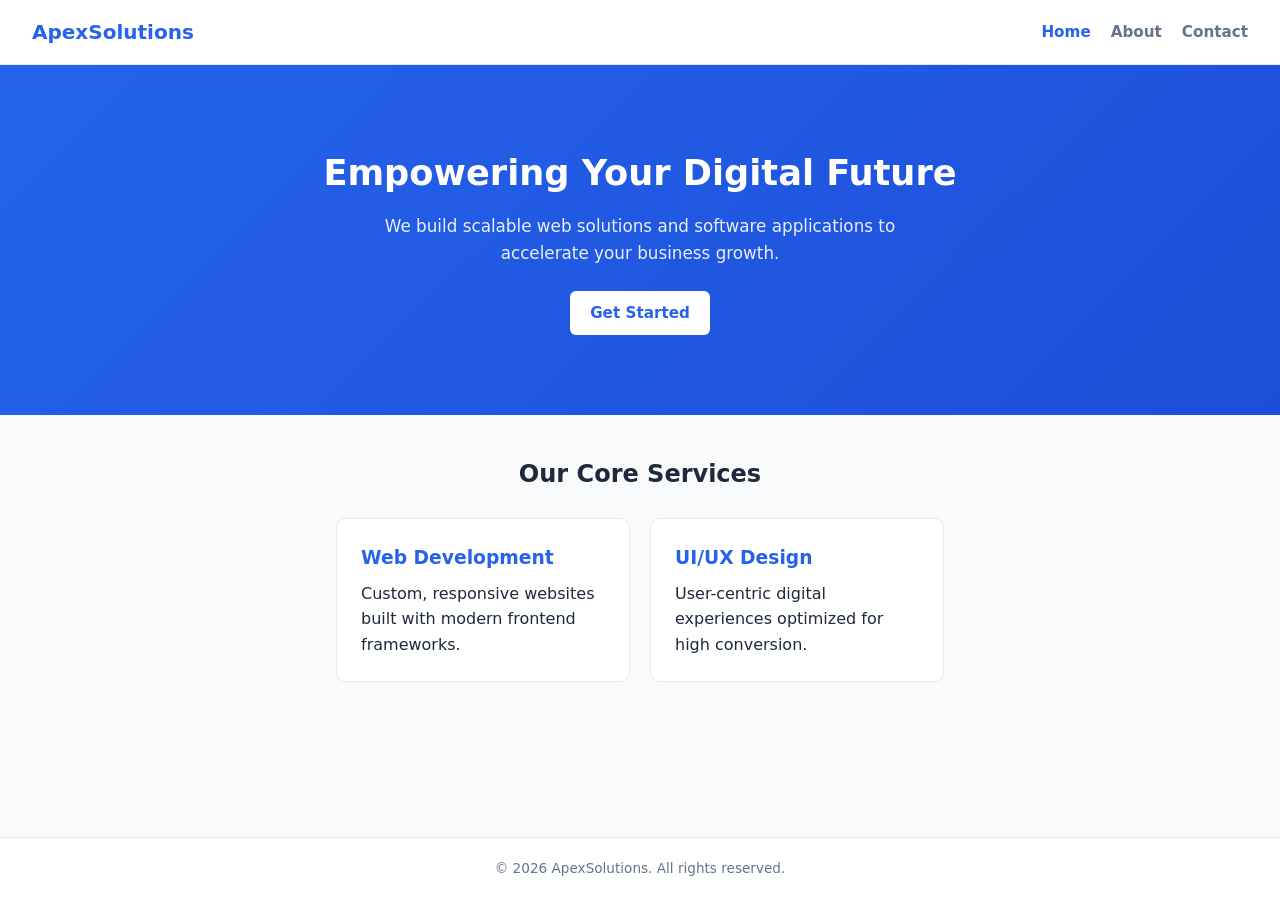
<file: index.html>
<!DOCTYPE html>
<html lang="en">
<head>
    <meta charset="UTF-8">
    <meta name="viewport" content="width=device-width, initial-scale=1.0">
    <title>ApexSolutions - Home</title>
    <!-- Link to external stylesheet -->
    <link rel="stylesheet" href="style.css">
</head>
<body>

    <!-- Navigation Header -->
    <header class="navbar">
        <div class="logo">ApexSolutions</div>
        <nav class="nav-links">
            <a href="index.html" class="active">Home</a>
            <a href="about.html">About</a>
            <a href="contact.html">Contact</a>
        </nav>
    </header>

    <!-- Hero Banner Section -->
    <section class="hero">
        <h1>Empowering Your Digital Future</h1>
        <p>We build scalable web solutions and software applications to accelerate your business growth.</p>
        <a href="contact.html" class="btn primary-btn">Get Started</a>
    </section>

    <!-- Services Overview Section -->
    <section class="services-preview">
        <h2>Our Core Services</h2>
        <div class="services-grid">
            <div class="service-card">
                <h3>Web Development</h3>
                <p>Custom, responsive websites built with modern frontend frameworks.</p>
            </div>
            <div class="service-card">
                <h3>UI/UX Design</h3>
                <p>User-centric digital experiences optimized for high conversion.</p>
            </div>
        </div>
    </section>

    <!-- Footer -->
    <footer>
        <p>&copy; 2026 ApexSolutions. All rights reserved.</p>
    </footer>

    <!-- Link to external JavaScript file -->
    <script src="script.js"></script>
</body>
</html>
</file>
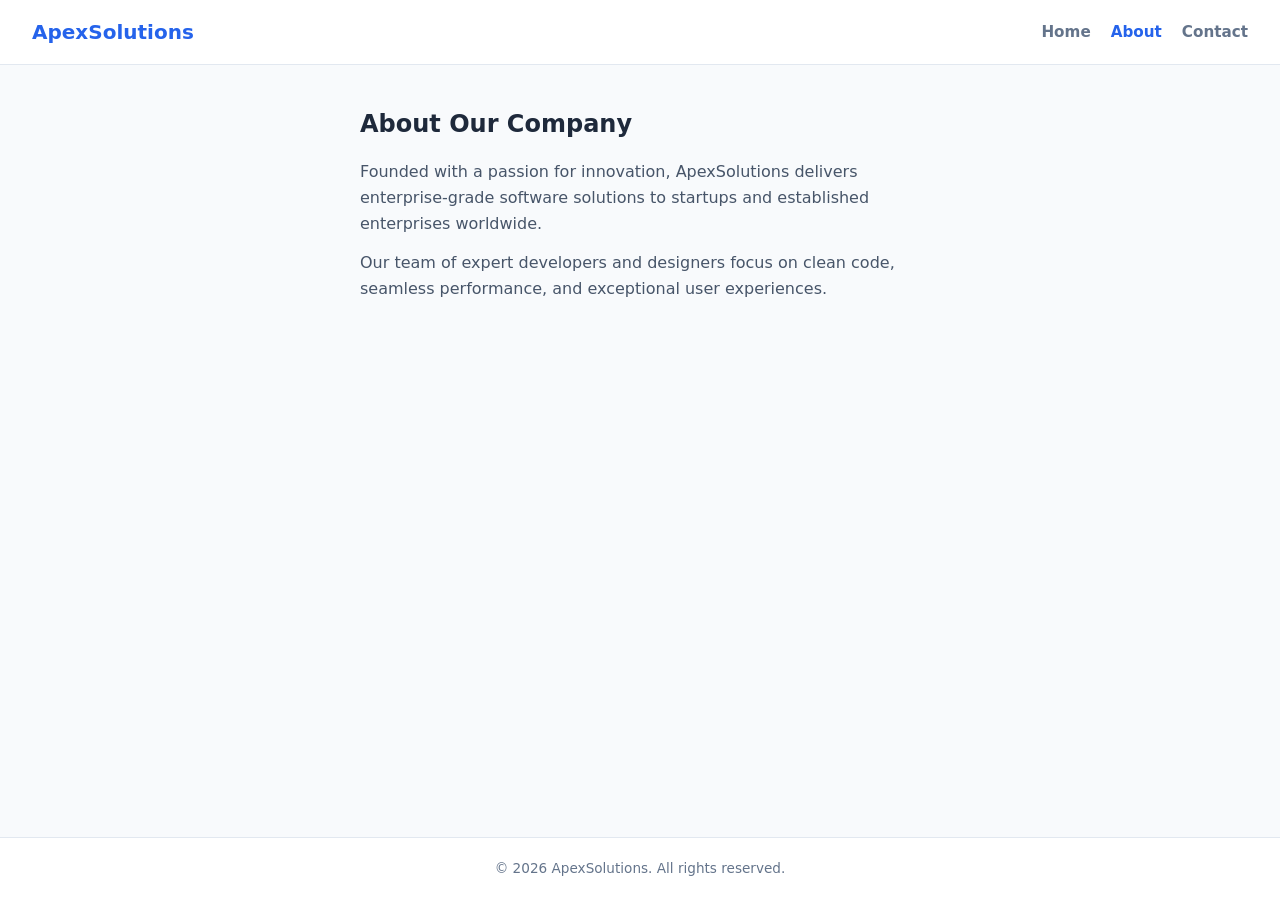
<file: about.html>
<!DOCTYPE html>
<html lang="en">
<head>
    <meta charset="UTF-8">
    <meta name="viewport" content="width=device-width, initial-scale=1.0">
    <title>ApexSolutions - About Us</title>
    <link rel="stylesheet" href="style.css">
</head>
<body>

    <!-- Navigation Header -->
    <header class="navbar">
        <div class="logo">ApexSolutions</div>
        <nav class="nav-links">
            <a href="index.html">Home</a>
            <a href="about.html" class="active">About</a>
            <a href="contact.html">Contact</a>
        </nav>
    </header>

    <!-- About Content Section -->
    <section class="content-section">
        <h1>About Our Company</h1>
        <p>Founded with a passion for innovation, ApexSolutions delivers enterprise-grade software solutions to startups and established enterprises worldwide.</p>
        <p>Our team of expert developers and designers focus on clean code, seamless performance, and exceptional user experiences.</p>
    </section>

    <!-- Footer -->
    <footer>
        <p>&copy; 2026 ApexSolutions. All rights reserved.</p>
    </footer>

    <script src="script.js"></script>
</body>
</html>
</file>
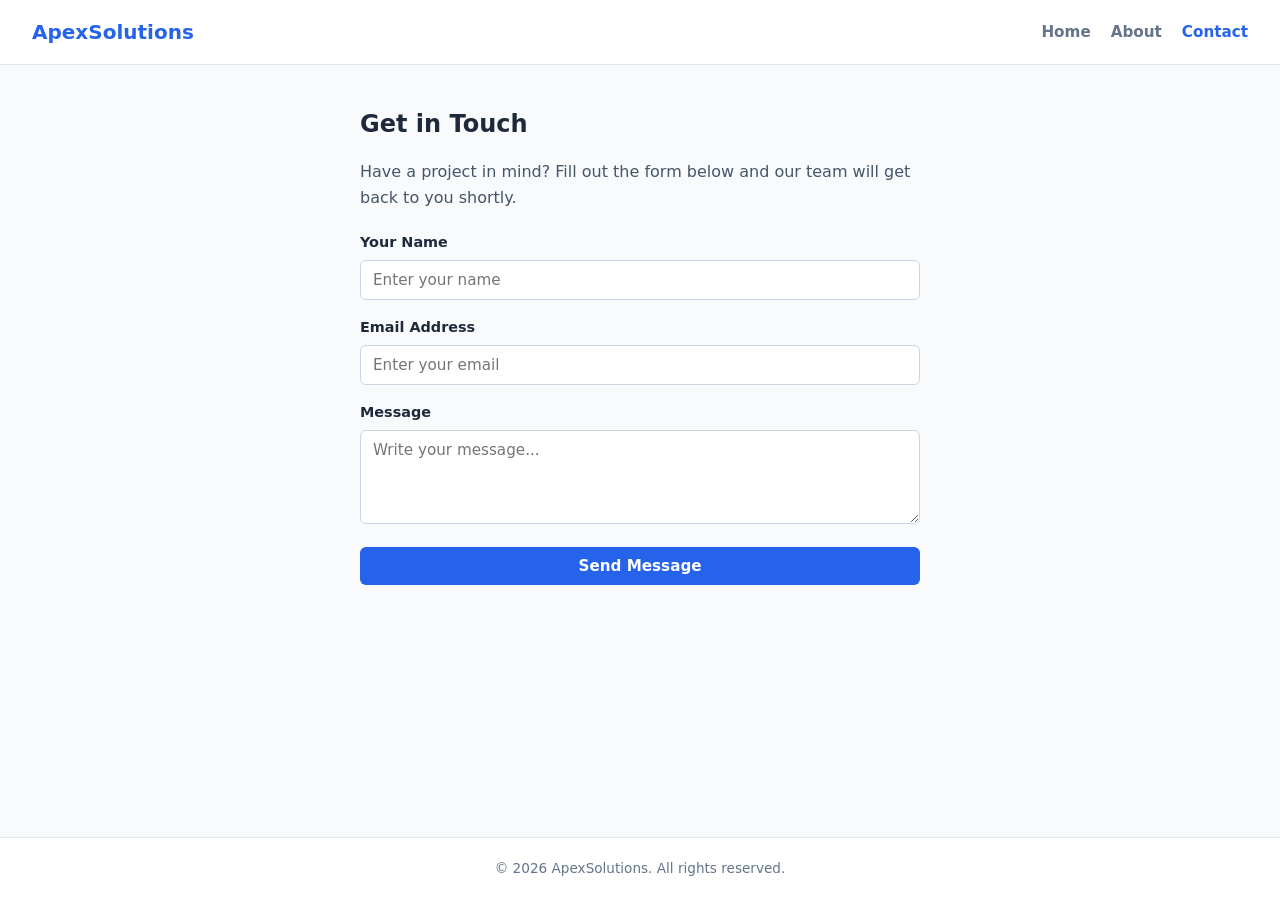
<file: contact.html>
<!DOCTYPE html>
<html lang="en">
<head>
    <meta charset="UTF-8">
    <meta name="viewport" content="width=device-width, initial-scale=1.0">
    <title>ApexSolutions - Contact Us</title>
    <link rel="stylesheet" href="style.css">
</head>
<body>

    <!-- Navigation Header -->
    <header class="navbar">
        <div class="logo">ApexSolutions</div>
        <nav class="nav-links">
            <a href="index.html">Home</a>
            <a href="about.html">About</a>
            <a href="contact.html" class="active">Contact</a>
        </nav>
    </header>

    <!-- Contact Form Section -->
    <section class="content-section">
        <h1>Get in Touch</h1>
        <p>Have a project in mind? Fill out the form below and our team will get back to you shortly.</p>
        
        <form id="contact-form" class="contact-form">
            <div class="form-group">
                <label for="name">Your Name</label>
                <input type="text" id="name" required placeholder="Enter your name">
            </div>
            <div class="form-group">
                <label for="email">Email Address</label>
                <input type="email" id="email" required placeholder="Enter your email">
            </div>
            <div class="form-group">
                <label for="message">Message</label>
                <textarea id="message" rows="4" required placeholder="Write your message..."></textarea>
            </div>
            <button type="submit" class="btn primary-btn">Send Message</button>
        </form>
    </section>

    <!-- Footer -->
    <footer>
        <p>&copy; 2026 ApexSolutions. All rights reserved.</p>
    </footer>

    <script src="script.js"></script>
</body>
</html>
</file>
<file: style.css>
/* CSS Reset and Global Setup */
* {
    margin: 0;
    padding: 0;
    box-sizing: border-box;
    font-family: system-ui, -apple-system, sans-serif;
}

body {
    background-color: #f8fafc;
    color: #1e293b;
    line-height: 1.6;
    display: flex;
    flex-direction: column;
    min-height: 100vh;
}

/* Navigation Header Style */
.navbar {
    background: #ffffff;
    display: flex;
    justify-content: space-between;
    align-items: center;
    padding: 16px 32px;
    border-bottom: 1px solid #e2e8f0;
}

.logo {
    font-size: 1.25rem;
    font-weight: 800;
    color: #2563eb;
}

.nav-links {
    display: flex;
    gap: 20px;
}

.nav-links a {
    text-decoration: none;
    color: #64748b;
    font-size: 0.95rem;
    font-weight: 600;
    transition: color 0.2s;
}

.nav-links a:hover,
.nav-links a.active {
    color: #2563eb;
}

/* Hero Section */
.hero {
    background: linear-gradient(135deg, #2563eb 0%, #1d4ed8 100%);
    color: #ffffff;
    text-align: center;
    padding: 80px 20px;
}

.hero h1 {
    font-size: 2.2rem;
    margin-bottom: 12px;
}

.hero p {
    font-size: 1.05rem;
    max-width: 600px;
    margin: 0 auto 24px auto;
    opacity: 0.9;
}

/* Services Preview */
.services-preview {
    max-width: 900px;
    margin: 40px auto;
    padding: 0 20px;
    text-align: center;
}

.services-preview h2 {
    margin-bottom: 24px;
}

.services-grid {
    display: grid;
    grid-template-columns: repeat(auto-fit, minmax(280px, 1fr));
    gap: 20px;
}

.service-card {
    background: #ffffff;
    padding: 24px;
    border-radius: 10px;
    border: 1px solid #e2e8f0;
    text-align: left;
}

.service-card h3 {
    color: #2563eb;
    margin-bottom: 8px;
}

/* Content Sections (About/Contact) */
.content-section {
    max-width: 600px;
    margin: 40px auto;
    padding: 0 20px;
    flex: 1;
}

.content-section h1 {
    margin-bottom: 16px;
}

.content-section p {
    margin-bottom: 14px;
    color: #475569;
}

/* Contact Form */
.contact-form {
    margin-top: 20px;
}

.form-group {
    margin-bottom: 16px;
}

.form-group label {
    display: block;
    font-size: 0.9rem;
    font-weight: 600;
    margin-bottom: 6px;
}

.form-group input,
.form-group textarea {
    width: 100%;
    padding: 10px 12px;
    border: 1px solid #cbd5e1;
    border-radius: 6px;
    font-size: 0.95rem;
    outline: none;
}

.form-group input:focus,
.form-group textarea:focus {
    border-color: #2563eb;
}

/* Buttons */
.btn {
    display: inline-block;
    padding: 10px 20px;
    border-radius: 6px;
    font-size: 0.95rem;
    font-weight: 600;
    text-decoration: none;
    border: none;
    cursor: pointer;
    transition: background 0.2s;
}

.primary-btn {
    background: #ffffff;
    color: #2563eb;
}

.primary-btn:hover {
    background: #f1f5f9;
}

button.primary-btn {
    background: #2563eb;
    color: #ffffff;
    width: 100%;
}

button.primary-btn:hover {
    background: #1d4ed8;
}

/* Footer */
footer {
    text-align: center;
    padding: 20px;
    background: #ffffff;
    border-top: 1px solid #e2e8f0;
    font-size: 0.85rem;
    color: #64748b;
    margin-top: auto;
}
</file>
